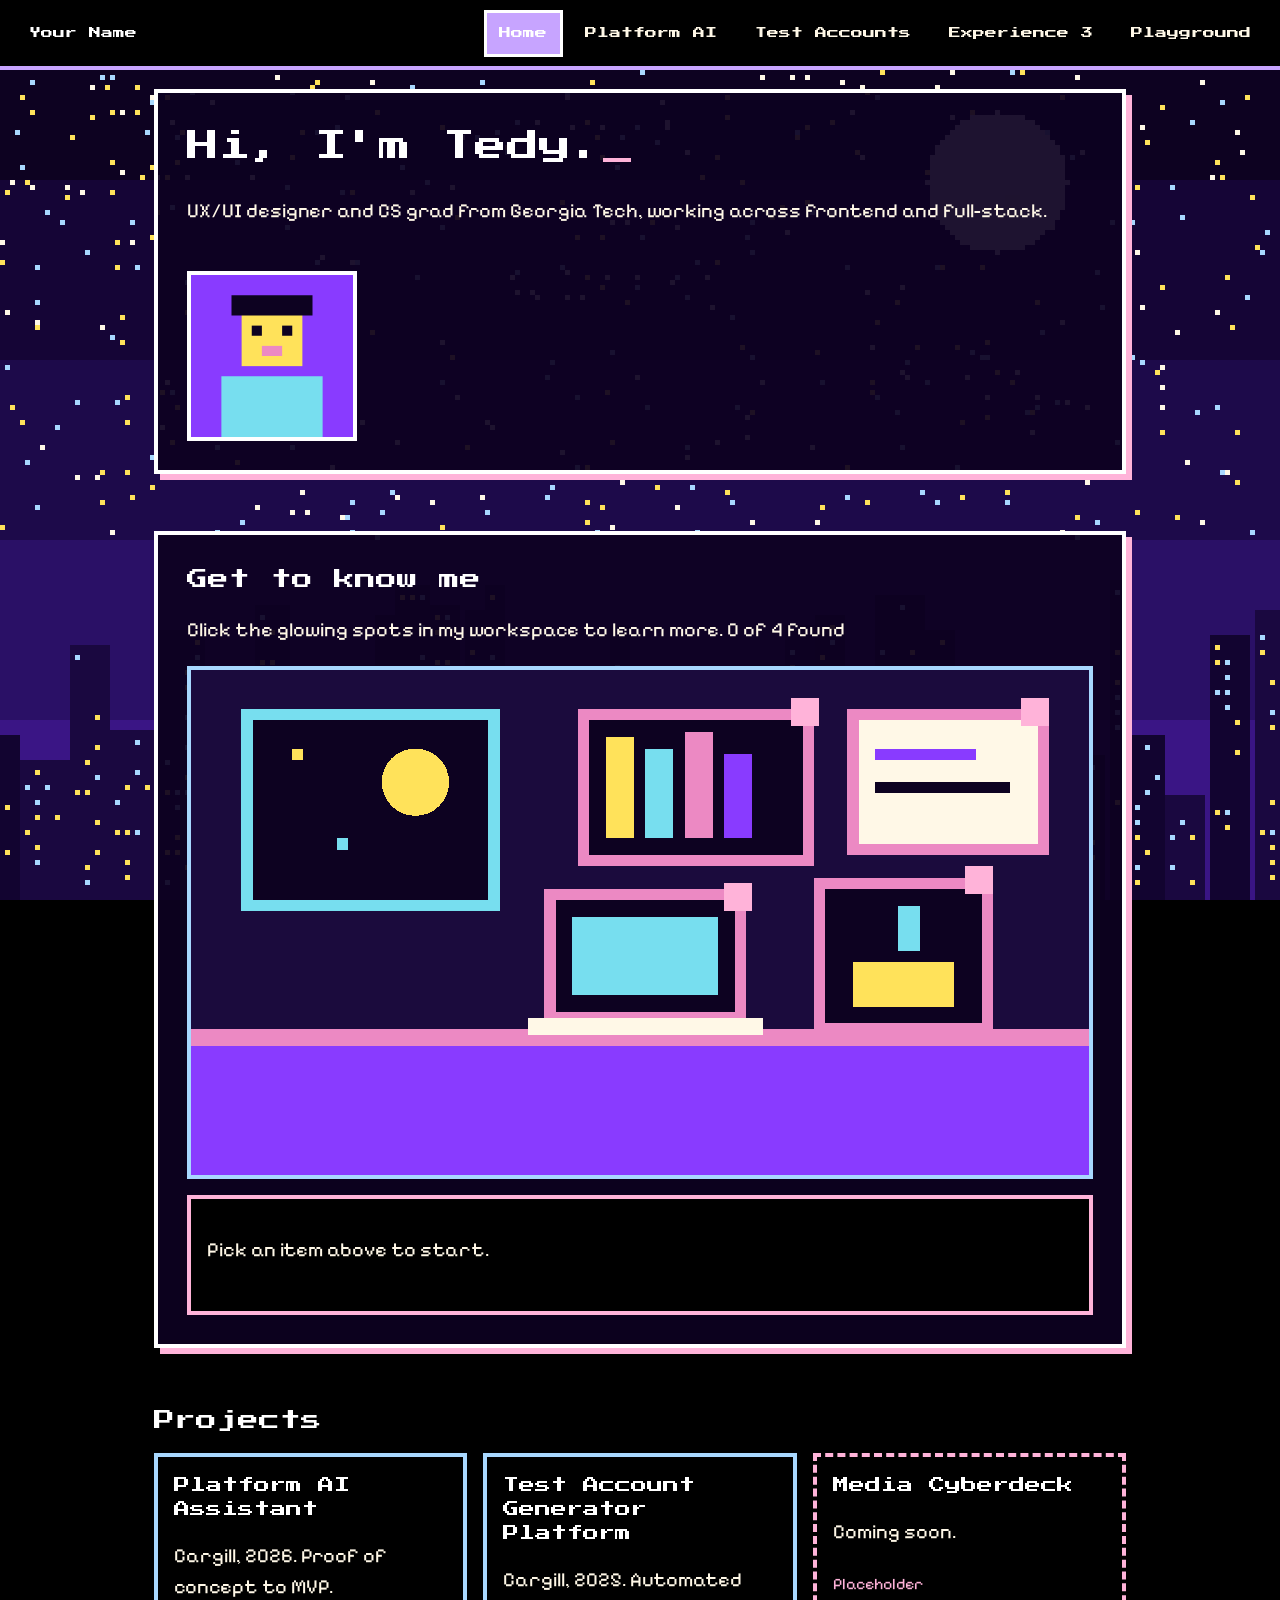
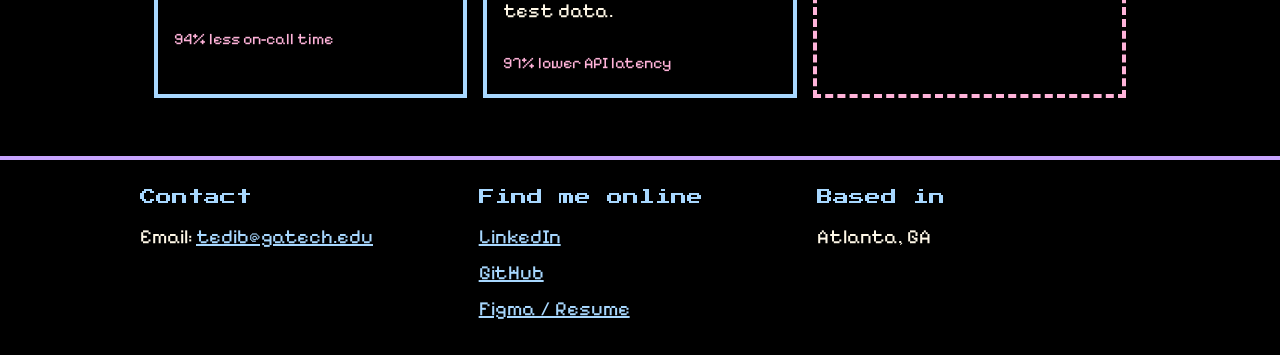
<file: index.html>
<!DOCTYPE html>
<!---->
<html lang="en">
<head>
<meta charset="utf-8">
<meta name="viewport" content="width=device-width, initial-scale=1, viewport-fit=cover">
<title>Your Name | UX/UI & Software Portfolio</title>
<link rel="preconnect" href="https://fonts.googleapis.com">
<link href="https://fonts.googleapis.com/css2?family=Press+Start+2P&family=Pixelify+Sans:wght@400;600&display=swap" rel="stylesheet">
<link rel="stylesheet" href="style.css">

</head>
<body>
<canvas id="bg" aria-hidden="true"></canvas>
<nav aria-label="Main">
  <a class="brand" href="#home">Your Name</a>
  <a href="#home">Home</a><a href="#p1">Platform AI</a><a href="#p2">Test Accounts</a><a href="#p3">Experience 3</a><a href="#playground">Playground</a>
</nav>

<main>
<!-- HOME -->
<section class="page" id="home">
  <div class="box hero">
    <div><h1 id="typed" aria-label="Hi, I'm Tedy."></h1>
    <p> UX/UI designer and CS grad from Georgia Tech, working across frontend and full-stack.</p></div>
    <svg class="avatar" viewBox="0 0 16 16" role="img" aria-label="Pixel avatar placeholder"><rect width="16" height="16" fill="#893BFF"/><rect x="5" y="3" width="6" height="6" fill="#FFE25A"/><rect x="6" y="5" width="1" height="1" fill="#0D0221"/><rect x="9" y="5" width="1" height="1" fill="#0D0221"/><rect x="7" y="7" width="2" height="1" fill="#EC89C3"/><rect x="3" y="10" width="10" height="6" fill="#77DEEF"/><rect x="4" y="2" width="8" height="2" fill="#0D0221"/></svg>
  </div>

  <div class="box">
    <h2>Get to know me</h2>
    <p>Click the glowing spots in my workspace to learn more. <span id="count">0 of 4 found</span></p>
    <svg class="scene" viewBox="0 0 160 90" shape-rendering="crispEdges" role="group" aria-label="Pixel workspace with 4 clickable items">
      <rect width="160" height="90" fill="#1b0b3d"/>
      <rect x="10" y="8" width="44" height="34" fill="#0D0221" stroke="#77DEEF" stroke-width="2"/>
      <circle cx="40" cy="20" r="6" fill="#FFE25A"/><rect x="18" y="14" width="2" height="2" fill="#FFE25A"/><rect x="26" y="30" width="2" height="2" fill="#77DEEF"/>
      <rect x="0" y="64" width="160" height="26" fill="#893BFF"/><rect x="0" y="64" width="160" height="3" fill="#EC89C3"/>
      <g class="hot" tabindex="0" role="button" aria-label="Laptop" data-k="laptop"><rect x="64" y="40" width="34" height="22" fill="#0D0221" stroke="#EC89C3" stroke-width="2"/><rect x="68" y="44" width="26" height="14" fill="#77DEEF"/><rect x="60" y="62" width="42" height="3" fill="#FFF8E7"/><rect class="dot" x="95" y="38" width="5" height="5"/></g>
      <g class="hot" tabindex="0" role="button" aria-label="3D printer" data-k="printer"><rect x="112" y="38" width="30" height="26" fill="#0D0221" stroke="#EC89C3" stroke-width="2"/><rect x="118" y="52" width="18" height="8" fill="#FFE25A"/><rect x="126" y="42" width="4" height="8" fill="#77DEEF"/><rect class="dot" x="138" y="35" width="5" height="5"/></g>
      <g class="hot" tabindex="0" role="button" aria-label="Bookshelf" data-k="books"><rect x="70" y="8" width="40" height="26" fill="#0D0221" stroke="#EC89C3" stroke-width="2"/><rect x="74" y="12" width="5" height="18" fill="#FFE25A"/><rect x="81" y="14" width="5" height="16" fill="#77DEEF"/><rect x="88" y="11" width="5" height="19" fill="#EC89C3"/><rect x="95" y="15" width="5" height="15" fill="#893BFF"/><rect class="dot" x="107" y="5" width="5" height="5"/></g>
      <g class="hot" tabindex="0" role="button" aria-label="Whiteboard" data-k="board"><rect x="118" y="8" width="34" height="24" fill="#FFF8E7" stroke="#EC89C3" stroke-width="2"/><rect x="122" y="14" width="18" height="2" fill="#893BFF"/><rect x="122" y="20" width="24" height="2" fill="#0D0221"/><rect class="dot" x="148" y="5" width="5" height="5"/></g>
    </svg>
    <div id="info" aria-live="polite"><p>Pick an item above to start.</p></div>
  </div>

  <h2>Projects</h2>
  <div class="grid3" style="margin-bottom:1.6rem">
    <a class="card" href="#p1"><h3>Platform AI Assistant</h3><p>Cargill, 2026. Proof of concept to MVP.</p><small>94% less on-call time</small></a>
    <a class="card" href="#p2"><h3>Test Account Generator Platform</h3><p>Cargill, 2025. Automated test data.</p><small>97% lower API latency</small></a>
    <a class="card todo" href="#p3"><h3>Media Cyberdeck</h3><p>Coming soon.</p><small>Placeholder</small></a>
  </div>
</section>

<!-- PROJECT 1 -->
<section class="page" id="p1">
  <div class="banner"><span>Animated GIF here</span></div>
  <div class="box">
    <h1>Platform AI Assistant</h1>
    <p>Platform Software Engineering Intern, Cargill, Atlanta. May to August 2026.</p>
    <div class="stats"><div><div class="stat">94%</div>less time for on-call engineers</div><div><div class="stat">$160K</div>saved</div><div><div class="stat">30</div>engineers on the team</div></div>
    <div class="tags"><span>Copilot Studio</span><span>AWS Quick Suite</span><span>Jira</span><span>Mural</span><span>Agile</span></div>
    <div class="two"><div class="ph">Screenshot 1<br>(add image)</div><div class="ph">Screenshot 2<br>(add image)</div></div>
    <h2>What I did</h2>
    <ul><li>Built a proof of concept for a data-driven AI assistant using Copilot Studio and AWS Quick Suite.</li>
    <li>Collected user feedback and turned the proof of concept into a minimum viable product. It cut on-call engineers' time by 94% and saved $160,000.</li>
    <li>Worked with a global team of 30 engineers in Agile. We used Jira and Mural for biweekly feedback, sprint planning, and daily standups.</li></ul>
  </div>
</section>

<!-- PROJECT 2 -->
<section class="page" id="p2">
  <div class="banner"><span>Animated GIF here</span></div>
  <div class="box">
    <h1>Test Account Generation Platform</h1>
    <p>Frontend Software Engineering Intern, Cargill, Atlanta. May to August 2025.</p>
    <div class="stats"><div><div class="stat">97%</div>lower backend API latency</div></div>
    <div class="tags"><span>React JS</span><span>GitHub CI/CD</span><span>Azure DevOps</span><span>Agile</span></div>
    <div class="two"><div class="ph">Screenshot 1<br>(add image)</div><div class="ph">Screenshot 2<br>(add image)</div></div>
    <h2>What I did</h2>
    <ul><li>Automated test account creation with a new platform. It cut backend API call latency by 97% and simplified development workflows.</li>
    <li>Used a CI/CD workflow with GitHub and React JS to improve the app's UI. I followed user-centered design to meet stakeholder needs.</li>
    <li>Joined daily Agile standups in Azure DevOps to track progress, plan sprints, and clear technical and non-technical blockers early.</li></ul>
  </div>
</section>

<!-- PROJECT 3 -->
<section class="page" id="p3">
  <div class="banner"><span>Animated GIF here</span></div>
  <div class="box">
    <h1>Experience Name</h1>
    <p>Role, Company, Dates. (Fill in later.)</p>
    <div class="two"><div class="ph">Image 1<br>(add image)</div><div class="ph">Image 2<br>(add image)</div></div>
    <h2>What I did</h2>
    <p>Project description goes here. Add your results, tools, and team context.</p>
  </div>
</section>

<!-- PLAYGROUND -->
<section class="page" id="playground">
  <div class="box"><h1>Playground</h1><p>Side projects and things I do for fun. They show how I think outside of work.</p></div>
  <div class="box">
    <h2>Passion 1: Hive Makerspace</h2>
    <div class="two"><div class="ph">Photo<br>(add image)</div><div class="ph">Photo<br>(add image)</div></div>
    <p>As a Master Peer Instructor since August 2025, I lead end-user education in 3D printing with OrcaSlicer and OnShape. I organize makerspace initiatives, inventory, and collaboration in Airtable and Figma, and work with 200 instructors in a student-run space built on safety, mentorship, and community.</p>
  </div>
  <div class="box">
    <h2>Passion 2: Languages</h2>
    <div class="two"><div class="ph">Photo<br>(add image)</div><div class="ph">Photo<br>(add image)</div></div>
    <p>I'm minoring in French and also study Latin (intermediate) and American Sign Language (basic). Learning how people communicate shapes how I design interfaces.</p>
  </div>
  <div class="box">
    <h2>Passion 3: Teaching</h2>
    <p>As a teaching assistant for Object-Oriented Design (CS 2340) from January to May 2025, I gave weekly feedback on assignments and met with student mentees and fellow TAs to keep projects on schedule.</p>
  </div>
</section>
</main>

<footer>
  <div class="in">
    <div><h3>Contact</h3><p>Email: <a href="mailto:tedib@gatech.edu">tedib@gatech.edu</a></p></div>
    <div><h3>Find me online</h3><p><a href="https://linkedin.com/in/tedy-d">LinkedIn</a></p><p><a href="https://github.com/reviver8">GitHub</a></p><p><a href="#">Figma / Resume</a></p></div>
    <div><h3>Based in</h3><p>Atlanta, GA</p></div>
  </div>
</footer>

<!-- <script>
// Routing
const pages=[...document.querySelectorAll('.page')],links=[...document.querySelectorAll('nav a:not(.brand)')];
function route(){const id=(location.hash||'#home').slice(1);const t=document.getElementById(id)?id:'home';
 pages.forEach(p=>p.classList.toggle('on',p.id===t));
 links.forEach(a=>a.getAttribute('href')==='#'+t?a.setAttribute('aria-current','page'):a.removeAttribute('aria-current'));
 window.scrollTo(0,0)}
addEventListener('hashchange',route);route();

// Typing greeting
(function(){const el=document.getElementById('typed'),s="Hi, I'm Your Name. I design and build for the web.";let i=0;
 if(matchMedia('(prefers-reduced-motion:reduce)').matches){el.textContent=s;return}
 const t=setInterval(()=>{
  el.textContent=s.slice(0,++i);if(i>=s.length)clearInterval(t)},70)})();

// Get-to-know-me game
const facts={
 laptop:["Computer Science at Georgia Tech","I graduate in December 2026 with a B.S. in Computer Science and a minor in French. I like data structures, databases, and object-oriented design, and I build with Java, Python, JavaScript, React, and AWS."],
 printer:["Hive Makerspace","I'm a Master Peer Instructor teaching 3D printing with OrcaSlicer and OnShape. I help run a student makerspace with 200 instructors."],
 books:["Languages","English is my first language. I'm intermediate in Latin and have basic French and American Sign Language."],
 board:["Teaching and teamwork","I was a TA for Object-Oriented Design, and I've worked in Agile teams at Cargill with up to 30 engineers."]};
let seen=new Set();
document.querySelectorAll('.hot').forEach(g=>{const open=()=>{const f=facts[g.dataset.k];
 document.getElementById('info').innerHTML='<h3></h3><p></p>';
 document.querySelector('#info h3').textContent=f[0];document.querySelector('#info p').textContent=f[1];
 g.classList.add('seen');seen.add(g.dataset.k);
 document.getElementById('count').textContent=seen.size===4?'All 4 found!':seen.size+' of 4 found'};
 g.addEventListener('click',open);g.addEventListener('keydown',e=>{if(e.key==='Enter'||e.key===' '){e.preventDefault();open()}})});

// Pixel background: sky, stars, moon, clouds, city
const cv=document.getElementById('bg'),cx=cv.getContext('2d');

function paint(){const S=innerWidth<600?4:5,w=Math.ceil(innerWidth/S),h=Math.ceil(innerHeight/S);cv.width=w;cv.height=h;
 const bands=['#0D0221','#150536','#1d0a4a','#2a1066','#3a1585'];bands.forEach((c,i)=>{cx.fillStyle=c;cx.fillRect(0,Math.floor(h*i/5),w,Math.ceil(h/5))});
 let r=7;const rnd=()=>(r=(r*9301+49297)%233280)/233280;
 for(let i=0;i<w*h/90;i++){cx.fillStyle=['#FFE25A','#77DEEF','#FFF8E7'][i%3];cx.fillRect(Math.floor(rnd()*w),Math.floor(rnd()*h*.6),1,1)}
 const mr=Math.max(7,Math.min(14,Math.floor(w/9))),mx=Math.floor(w*.78),my=Math.floor(h*.2);
 cx.fillStyle='#FFE25A';for(let y=-mr;y<=mr;y++)for(let x=-mr;x<=mr;x++)if(x*x+y*y<=mr*mr)cx.fillRect(mx+x,my+y,1,1);
 cx.fillStyle='#e6c63c';[[-3,-2,2],[2,3,3],[-1,4,1]].forEach(([a,b,c])=>{cx.fillRect(mx+a,my+b,c,c)});
 const cloud=(x,y,c)=>{cx.fillStyle=c;cx.fillRect(x,y+2,16,3);cx.fillRect(x+3,y,8,3);cx.fillRect(x+10,y+1,5,2)};
 cloud(Math.floor(w*.08),Math.floor(h*.16),'#EC89C3');cloud(Math.floor(w*.45),Math.floor(h*.3),'#893BFF');cloud(Math.floor(w*.62),Math.floor(h*.1),'#EC89C3');cloud(Math.floor(w*.25),Math.floor(h*.42),'#893BFF');
 r=21;const base=h;let x=0;
 while(x<w){const bw=4+Math.floor(rnd()*7),bh=Math.floor(h*(.12+rnd()*.25));
  cx.fillStyle=rnd()>.5?'#1a0840':'#120430';cx.fillRect(x,base-bh,bw,bh);
  for(let wy=base-bh+2;wy<base-2;wy+=3)for(let wx=x+1;wx<x+bw-1;wx+=2)if(rnd()>.72){cx.fillStyle=rnd()>.5?'#FFE25A':'#77DEEF';cx.fillRect(wx,wy,1,1)}
  x+=bw+(rnd()>.7?1:0)}
}
paint();addEventListener('resize',paint);
</script> -->
    <script src="script.js"></script>
</body>
</html>
</file>
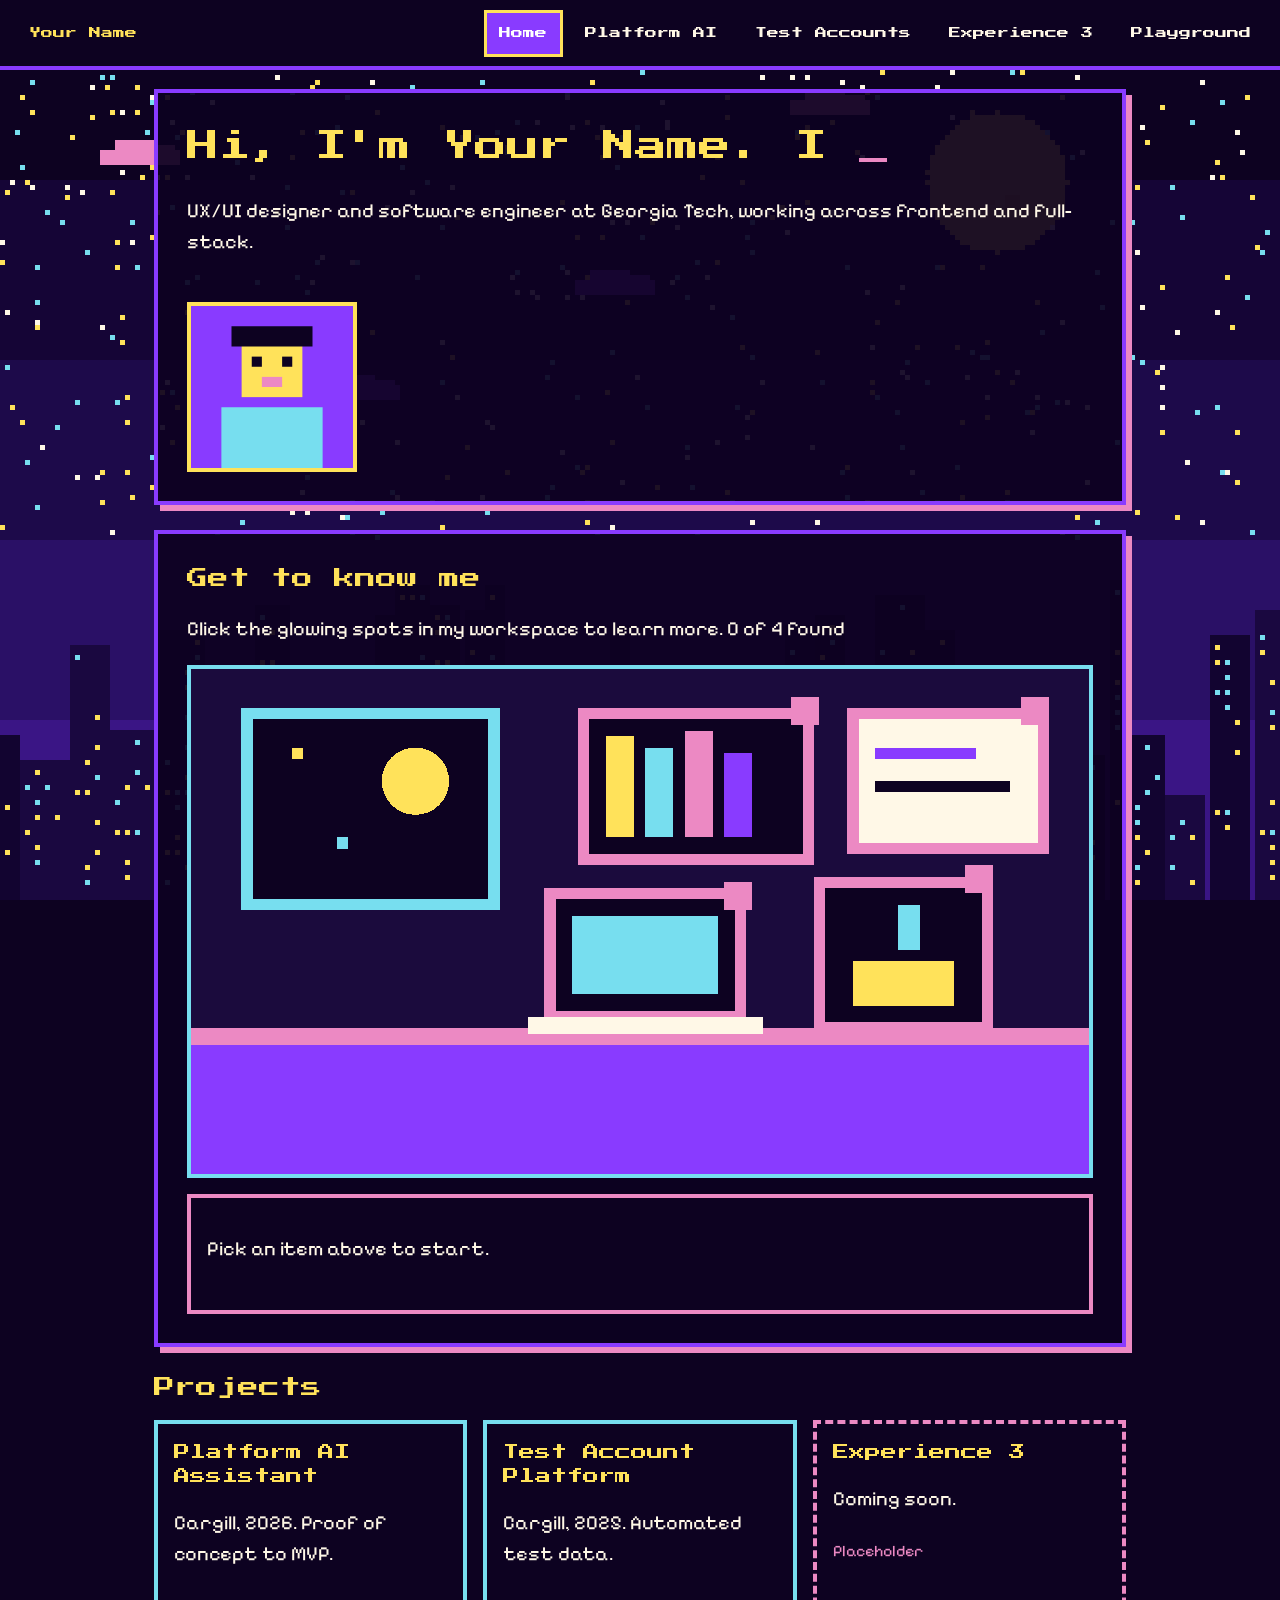
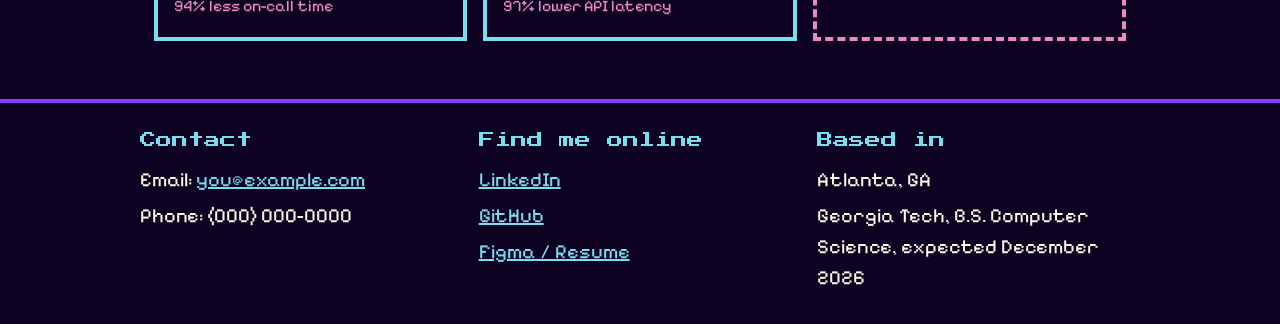
<file: Pixel Night Portfolio.html>
<!DOCTYPE html>
<!---->
<html lang="en">
<head>
<meta charset="utf-8">
<meta name="viewport" content="width=device-width, initial-scale=1, viewport-fit=cover">
<title>Your Name | UX/UI & Software Portfolio</title>
<link rel="preconnect" href="https://fonts.googleapis.com">
<link href="https://fonts.googleapis.com/css2?family=Press+Start+2P&family=Pixelify+Sans:wght@400;600&display=swap" rel="stylesheet">
<style>
:root{--night:#0D0221;--violet:#893BFF;--pink:#EC89C3;--sun:#FFE25A;--ice:#77DEEF;--text:#FFF8E7;--panel:rgba(13,2,33,.93);
--head:'Press Start 2P','Courier New',monospace;--body:'Pixelify Sans','Courier New',monospace;color-scheme:dark;
box-sizing:border-box;padding-top:env(safe-area-inset-top,0px);padding-bottom:env(safe-area-inset-bottom,0px)}
html{scroll-padding-top:env(safe-area-inset-top,0px)}
*,*::before,*::after{box-sizing:inherit}
body{margin:0;background:var(--night);color:var(--text);font-family:var(--body);font-size:clamp(1.05rem,2.4vw,1.25rem);line-height:1.55}
#bg{position:fixed;inset:0;width:100%;height:100%;image-rendering:pixelated;z-index:-1}
a{color:var(--ice)}
:focus-visible{outline:3px solid var(--sun);outline-offset:3px}
h1,h2,h3{font-family:var(--head);color:var(--sun);line-height:1.5;margin:0 0 .8em;font-weight:400}
h1{font-size:clamp(1.1rem,4.2vw,2rem)}h2{font-size:clamp(.9rem,3vw,1.3rem)}h3{font-size:clamp(.75rem,2.4vw,1rem);color:var(--ice)}
nav{position:sticky;top:env(safe-area-inset-top,0px);z-index:5;background:var(--night);border-bottom:4px solid var(--violet);display:flex;gap:.4rem;overflow-x:auto;padding:.6rem .8rem}
nav a{font-family:var(--head);font-size:clamp(.55rem,1.8vw,.75rem);color:var(--text);text-decoration:none;padding:.7rem .8rem;border:3px solid transparent;white-space:nowrap}
nav a:hover{border-color:var(--pink)}nav a[aria-current=page]{background:var(--violet);border-color:var(--sun);color:#fff}
nav .brand{margin-right:auto;color:var(--sun)}
main{max-width:1000px;margin:0 auto;padding:1.2rem .9rem 2rem}
.box{background:var(--panel);border:4px solid var(--violet);box-shadow:6px 6px 0 var(--pink);padding:clamp(1rem,3vw,1.8rem);margin-bottom:1.6rem}
.hero{display:flex;gap:1.5rem;align-items:center;justify-content:space-between;flex-wrap:wrap}
.avatar{width:clamp(110px,22vw,170px);aspect-ratio:1;image-rendering:pixelated;border:4px solid var(--sun);background:var(--night)}
#typed::after{content:"_";animation:blink 1s steps(2) infinite;color:var(--pink)}@keyframes blink{50%{opacity:0}}
.grid3{display:grid;grid-template-columns:repeat(auto-fit,minmax(220px,1fr));gap:1rem}
.card{display:block;text-decoration:none;color:var(--text);background:var(--night);border:4px solid var(--ice);padding:1rem;transition:transform .1s}
.card:hover,.card:focus-visible{transform:translate(-3px,-3px);box-shadow:6px 6px 0 var(--sun)}
.card h3{color:var(--sun)}.card small{color:var(--pink);font-size:1rem}
.card.todo{border-style:dashed;border-color:var(--pink)}
.stat{font-family:var(--head);font-size:clamp(1rem,4vw,1.6rem);color:var(--ice)}
.stats{display:flex;gap:1.5rem;flex-wrap:wrap;margin:1rem 0}
.ph{background:var(--night);border:4px dashed var(--pink);min-height:150px;display:grid;place-items:center;text-align:center;padding:1rem;color:var(--text)}
.two{display:grid;grid-template-columns:1fr 1fr;gap:1rem;margin:1.2rem 0}
@media(max-width:560px){.two{grid-template-columns:1fr}}
.banner{height:90px;border:4px solid var(--sun);margin-bottom:1.2rem;background:repeating-linear-gradient(90deg,var(--violet) 0 24px,var(--night) 24px 48px,var(--pink) 48px 72px,var(--night) 72px 96px);background-size:96px 100%;animation:slide 3s steps(8) infinite;display:grid;place-items:center}
.banner span{font-family:var(--head);font-size:clamp(.6rem,2.4vw,.9rem);background:var(--night);color:var(--sun);padding:.7rem 1rem;border:3px solid var(--ice)}
@keyframes slide{to{background-position:96px 0}}
ul{padding-left:1.3rem}li{margin-bottom:.5rem}
.tags{display:flex;flex-wrap:wrap;gap:.5rem;margin:.8rem 0}.tags span{border:3px solid var(--ice);padding:.1rem .6rem;color:var(--ice)}
svg.scene{width:100%;height:auto;image-rendering:pixelated;border:4px solid var(--ice);background:#1b0b3d;display:block}
.hot{cursor:pointer}.hot:hover rect,.hot:focus-visible rect{stroke:var(--sun);stroke-width:3}
.hot.seen .dot{fill:var(--ice)}.dot{fill:var(--pink);animation:blink 1s steps(2) infinite}
#info{min-height:7.5rem;border:4px solid var(--pink);padding:1rem;margin-top:1rem;background:var(--night)}
footer{background:var(--night);border-top:4px solid var(--violet);padding:1.6rem .9rem}
footer .in{max-width:1000px;margin:0 auto;display:grid;grid-template-columns:repeat(auto-fit,minmax(220px,1fr));gap:1rem}
footer p{margin:.3rem 0}
.page{display:none}.page.on{display:block}
.btn{font-family:var(--head);font-size:.7rem;background:var(--violet);color:#fff;border:3px solid var(--sun);padding:.8rem 1rem;cursor:pointer}
@media(prefers-reduced-motion:reduce){*{animation:none!important;transition:none!important}}
</style>
</head>
<body>
<canvas id="bg" aria-hidden="true"></canvas>
<nav aria-label="Main">
  <a class="brand" href="#home">Your Name</a>
  <a href="#home">Home</a><a href="#p1">Platform AI</a><a href="#p2">Test Accounts</a><a href="#p3">Experience 3</a><a href="#playground">Playground</a>
</nav>

<main>
<!-- HOME -->
<section class="page" id="home">
  <div class="box hero">
    <div><h1 id="typed" aria-label="Hi, I'm Your Name. I design and build for the web."></h1>
    <p>UX/UI designer and software engineer at Georgia Tech, working across frontend and full-stack.</p></div>
    <svg class="avatar" viewBox="0 0 16 16" role="img" aria-label="Pixel avatar placeholder"><rect width="16" height="16" fill="#893BFF"/><rect x="5" y="3" width="6" height="6" fill="#FFE25A"/><rect x="6" y="5" width="1" height="1" fill="#0D0221"/><rect x="9" y="5" width="1" height="1" fill="#0D0221"/><rect x="7" y="7" width="2" height="1" fill="#EC89C3"/><rect x="3" y="10" width="10" height="6" fill="#77DEEF"/><rect x="4" y="2" width="8" height="2" fill="#0D0221"/></svg>
  </div>

  <div class="box">
    <h2>Get to know me</h2>
    <p>Click the glowing spots in my workspace to learn more. <span id="count">0 of 4 found</span></p>
    <svg class="scene" viewBox="0 0 160 90" shape-rendering="crispEdges" role="group" aria-label="Pixel workspace with 4 clickable items">
      <rect width="160" height="90" fill="#1b0b3d"/>
      <rect x="10" y="8" width="44" height="34" fill="#0D0221" stroke="#77DEEF" stroke-width="2"/>
      <circle cx="40" cy="20" r="6" fill="#FFE25A"/><rect x="18" y="14" width="2" height="2" fill="#FFE25A"/><rect x="26" y="30" width="2" height="2" fill="#77DEEF"/>
      <rect x="0" y="64" width="160" height="26" fill="#893BFF"/><rect x="0" y="64" width="160" height="3" fill="#EC89C3"/>
      <g class="hot" tabindex="0" role="button" aria-label="Laptop" data-k="laptop"><rect x="64" y="40" width="34" height="22" fill="#0D0221" stroke="#EC89C3" stroke-width="2"/><rect x="68" y="44" width="26" height="14" fill="#77DEEF"/><rect x="60" y="62" width="42" height="3" fill="#FFF8E7"/><rect class="dot" x="95" y="38" width="5" height="5"/></g>
      <g class="hot" tabindex="0" role="button" aria-label="3D printer" data-k="printer"><rect x="112" y="38" width="30" height="26" fill="#0D0221" stroke="#EC89C3" stroke-width="2"/><rect x="118" y="52" width="18" height="8" fill="#FFE25A"/><rect x="126" y="42" width="4" height="8" fill="#77DEEF"/><rect class="dot" x="138" y="35" width="5" height="5"/></g>
      <g class="hot" tabindex="0" role="button" aria-label="Bookshelf" data-k="books"><rect x="70" y="8" width="40" height="26" fill="#0D0221" stroke="#EC89C3" stroke-width="2"/><rect x="74" y="12" width="5" height="18" fill="#FFE25A"/><rect x="81" y="14" width="5" height="16" fill="#77DEEF"/><rect x="88" y="11" width="5" height="19" fill="#EC89C3"/><rect x="95" y="15" width="5" height="15" fill="#893BFF"/><rect class="dot" x="107" y="5" width="5" height="5"/></g>
      <g class="hot" tabindex="0" role="button" aria-label="Whiteboard" data-k="board"><rect x="118" y="8" width="34" height="24" fill="#FFF8E7" stroke="#EC89C3" stroke-width="2"/><rect x="122" y="14" width="18" height="2" fill="#893BFF"/><rect x="122" y="20" width="24" height="2" fill="#0D0221"/><rect class="dot" x="148" y="5" width="5" height="5"/></g>
    </svg>
    <div id="info" aria-live="polite"><p>Pick an item above to start.</p></div>
  </div>

  <h2>Projects</h2>
  <div class="grid3" style="margin-bottom:1.6rem">
    <a class="card" href="#p1"><h3>Platform AI Assistant</h3><p>Cargill, 2026. Proof of concept to MVP.</p><small>94% less on-call time</small></a>
    <a class="card" href="#p2"><h3>Test Account Platform</h3><p>Cargill, 2025. Automated test data.</p><small>97% lower API latency</small></a>
    <a class="card todo" href="#p3"><h3>Experience 3</h3><p>Coming soon.</p><small>Placeholder</small></a>
  </div>
</section>

<!-- PROJECT 1 -->
<section class="page" id="p1">
  <div class="banner"><span>Animated GIF here</span></div>
  <div class="box">
    <h1>Platform AI Assistant</h1>
    <p>Platform Software Engineering Intern, Cargill, Atlanta. May to August 2026.</p>
    <div class="stats"><div><div class="stat">94%</div>less time for on-call engineers</div><div><div class="stat">$160K</div>saved</div><div><div class="stat">30</div>engineers on the team</div></div>
    <div class="tags"><span>Copilot Studio</span><span>AWS Quick Suite</span><span>Jira</span><span>Mural</span><span>Agile</span></div>
    <div class="two"><div class="ph">Screenshot 1<br>(add image)</div><div class="ph">Screenshot 2<br>(add image)</div></div>
    <h2>What I did</h2>
    <ul><li>Built a proof of concept for a data-driven AI assistant using Copilot Studio and AWS Quick Suite.</li>
    <li>Collected user feedback and turned the proof of concept into a minimum viable product. It cut on-call engineers' time by 94% and saved $160,000.</li>
    <li>Worked with a global team of 30 engineers in Agile. We used Jira and Mural for biweekly feedback, sprint planning, and daily standups.</li></ul>
  </div>
</section>

<!-- PROJECT 2 -->
<section class="page" id="p2">
  <div class="banner"><span>Animated GIF here</span></div>
  <div class="box">
    <h1>Test Account Generation Platform</h1>
    <p>Frontend Software Engineering Intern, Cargill, Atlanta. May to August 2025.</p>
    <div class="stats"><div><div class="stat">97%</div>lower backend API latency</div></div>
    <div class="tags"><span>React JS</span><span>GitHub CI/CD</span><span>Azure DevOps</span><span>Agile</span></div>
    <div class="two"><div class="ph">Screenshot 1<br>(add image)</div><div class="ph">Screenshot 2<br>(add image)</div></div>
    <h2>What I did</h2>
    <ul><li>Automated test account creation with a new platform. It cut backend API call latency by 97% and simplified development workflows.</li>
    <li>Used a CI/CD workflow with GitHub and React JS to improve the app's UI. I followed user-centered design to meet stakeholder needs.</li>
    <li>Joined daily Agile standups in Azure DevOps to track progress, plan sprints, and clear technical and non-technical blockers early.</li></ul>
  </div>
</section>

<!-- PROJECT 3 -->
<section class="page" id="p3">
  <div class="banner"><span>Animated GIF here</span></div>
  <div class="box">
    <h1>Experience Name</h1>
    <p>Role, Company, Dates. (Fill in later.)</p>
    <div class="two"><div class="ph">Image 1<br>(add image)</div><div class="ph">Image 2<br>(add image)</div></div>
    <h2>What I did</h2>
    <p>Project description goes here. Add your results, tools, and team context.</p>
  </div>
</section>

<!-- PLAYGROUND -->
<section class="page" id="playground">
  <div class="box"><h1>Playground</h1><p>Side projects and things I do for fun. They show how I think outside of work.</p></div>
  <div class="box">
    <h2>Passion 1: Hive Makerspace</h2>
    <div class="two"><div class="ph">Photo<br>(add image)</div><div class="ph">Photo<br>(add image)</div></div>
    <p>As a Master Peer Instructor since August 2025, I lead end-user education in 3D printing with OrcaSlicer and OnShape. I organize makerspace initiatives, inventory, and collaboration in Airtable and Figma, and work with 200 instructors in a student-run space built on safety, mentorship, and community.</p>
  </div>
  <div class="box">
    <h2>Passion 2: Languages</h2>
    <div class="two"><div class="ph">Photo<br>(add image)</div><div class="ph">Photo<br>(add image)</div></div>
    <p>I'm minoring in French and also study Latin (intermediate) and American Sign Language (basic). Learning how people communicate shapes how I design interfaces.</p>
  </div>
  <div class="box">
    <h2>Passion 3: Teaching</h2>
    <p>As a teaching assistant for Object-Oriented Design (CS 2340) from January to May 2025, I gave weekly feedback on assignments and met with student mentees and fellow TAs to keep projects on schedule.</p>
  </div>
</section>
</main>

<footer>
  <div class="in">
    <div><h3>Contact</h3><p>Email: <a href="mailto:you@example.com">you@example.com</a></p><p>Phone: (000) 000-0000</p></div>
    <div><h3>Find me online</h3><p><a href="#">LinkedIn</a></p><p><a href="#">GitHub</a></p><p><a href="#">Figma / Resume</a></p></div>
    <div><h3>Based in</h3><p>Atlanta, GA</p><p>Georgia Tech, B.S. Computer Science, expected December 2026</p></div>
  </div>
</footer>

<script>
// Routing
const pages=[...document.querySelectorAll('.page')],links=[...document.querySelectorAll('nav a:not(.brand)')];
function route(){const id=(location.hash||'#home').slice(1);const t=document.getElementById(id)?id:'home';
 pages.forEach(p=>p.classList.toggle('on',p.id===t));
 links.forEach(a=>a.getAttribute('href')==='#'+t?a.setAttribute('aria-current','page'):a.removeAttribute('aria-current'));
 window.scrollTo(0,0)}
addEventListener('hashchange',route);route();

// Typing greeting
(function(){const el=document.getElementById('typed'),s="Hi, I'm Your Name. I design and build for the web.";let i=0;
 if(matchMedia('(prefers-reduced-motion:reduce)').matches){el.textContent=s;return}
 const t=setInterval(()=>{el.textContent=s.slice(0,++i);if(i>=s.length)clearInterval(t)},70)})();

// Get-to-know-me game
const facts={
 laptop:["Computer Science at Georgia Tech","I graduate in December 2026 with a B.S. in Computer Science and a minor in French. I like data structures, databases, and object-oriented design, and I build with Java, Python, JavaScript, React, and AWS."],
 printer:["Hive Makerspace","I'm a Master Peer Instructor teaching 3D printing with OrcaSlicer and OnShape. I help run a student makerspace with 200 instructors."],
 books:["Languages","English is my first language. I'm intermediate in Latin and have basic French and American Sign Language."],
 board:["Teaching and teamwork","I was a TA for Object-Oriented Design, and I've worked in Agile teams at Cargill with up to 30 engineers."]};
let seen=new Set();
document.querySelectorAll('.hot').forEach(g=>{const open=()=>{const f=facts[g.dataset.k];
 document.getElementById('info').innerHTML='<h3></h3><p></p>';
 document.querySelector('#info h3').textContent=f[0];document.querySelector('#info p').textContent=f[1];
 g.classList.add('seen');seen.add(g.dataset.k);
 document.getElementById('count').textContent=seen.size===4?'All 4 found!':seen.size+' of 4 found'};
 g.addEventListener('click',open);g.addEventListener('keydown',e=>{if(e.key==='Enter'||e.key===' '){e.preventDefault();open()}})});

// Pixel background: sky, stars, moon, clouds, city
const cv=document.getElementById('bg'),cx=cv.getContext('2d');

function paint(){const S=innerWidth<600?4:5,w=Math.ceil(innerWidth/S),h=Math.ceil(innerHeight/S);cv.width=w;cv.height=h;
 const bands=['#0D0221','#150536','#1d0a4a','#2a1066','#3a1585'];bands.forEach((c,i)=>{cx.fillStyle=c;cx.fillRect(0,Math.floor(h*i/5),w,Math.ceil(h/5))});
 let r=7;const rnd=()=>(r=(r*9301+49297)%233280)/233280;
 for(let i=0;i<w*h/90;i++){cx.fillStyle=['#FFE25A','#77DEEF','#FFF8E7'][i%3];cx.fillRect(Math.floor(rnd()*w),Math.floor(rnd()*h*.6),1,1)}
 const mr=Math.max(7,Math.min(14,Math.floor(w/9))),mx=Math.floor(w*.78),my=Math.floor(h*.2);
 cx.fillStyle='#FFE25A';for(let y=-mr;y<=mr;y++)for(let x=-mr;x<=mr;x++)if(x*x+y*y<=mr*mr)cx.fillRect(mx+x,my+y,1,1);
 cx.fillStyle='#e6c63c';[[-3,-2,2],[2,3,3],[-1,4,1]].forEach(([a,b,c])=>{cx.fillRect(mx+a,my+b,c,c)});
 const cloud=(x,y,c)=>{cx.fillStyle=c;cx.fillRect(x,y+2,16,3);cx.fillRect(x+3,y,8,3);cx.fillRect(x+10,y+1,5,2)};
 cloud(Math.floor(w*.08),Math.floor(h*.16),'#EC89C3');cloud(Math.floor(w*.45),Math.floor(h*.3),'#893BFF');cloud(Math.floor(w*.62),Math.floor(h*.1),'#EC89C3');cloud(Math.floor(w*.25),Math.floor(h*.42),'#893BFF');
 r=21;const base=h;let x=0;
 while(x<w){const bw=4+Math.floor(rnd()*7),bh=Math.floor(h*(.12+rnd()*.25));
  cx.fillStyle=rnd()>.5?'#1a0840':'#120430';cx.fillRect(x,base-bh,bw,bh);
  for(let wy=base-bh+2;wy<base-2;wy+=3)for(let wx=x+1;wx<x+bw-1;wx+=2)if(rnd()>.72){cx.fillStyle=rnd()>.5?'#FFE25A':'#77DEEF';cx.fillRect(wx,wy,1,1)}
  x+=bw+(rnd()>.7?1:0)}
}
paint();addEventListener('resize',paint);
</script>
</body>
</html>
</file>
<file: style.css>
@import url('https://fonts.googleapis.com/css2?family=Press+Start+2P&family=Pixelify+Sans:wght@400;600&display=swap');


:root { /*
     --night:#0D0221;
    --violet:#893BFF;
    --pink:#EC89C3;
    --sun:#FFE25A;
    --ice:#77DEEF; 
    */
    --night: #000000;
    --pink: #ffb3d9;
    --violet: #c7a4ff;
    --ice: #a8d8ff;
    --sun: #ffffff;
    --text:#FFF8E7;
    --panel:rgba(13,2,33,.93);
    --head:'Press Start 2P','Courier New',monospace;
    --body:'Pixelify Sans','Courier New',monospace;
    color-scheme:dark;
    box-sizing:border-box;
    padding-top:env(safe-area-inset-top,0px);
    padding-bottom:env(safe-area-inset-bottom,0px)}

html {
    scroll-padding-top:env(safe-area-inset-top,0px)
}

*,*::before,*::after{
    box-sizing:inherit
}
body {
    margin:0;
    background:var(--night);
    color:var(--text);
    font-family:var(--body);
    font-size:clamp(1.05rem,2.4vw,1.25rem);
    line-height:1.55
}

#bg{
    position:fixed;
    inset:0;
    width:100%;
    height:100%;
    image-rendering:pixelated;
    z-index:-1
}

a {
    color:var(--ice)
}
:focus-visible {
    outline:3px solid var(--sun);
    outline-offset:3px
}

h1,h2,h3 {
    font-family:var(--head);
    color:var(--sun);
    line-height:1.5;
    margin:0 0 .8em;
    font-weight:400
}
h1 {
    font-size:clamp(1.1rem,4.2vw,2rem)
}
h2 {
    font-size:clamp(.9rem,3vw,1.3rem)
}
h3 {
    font-size:clamp(.75rem,2.4vw,1rem);
    color:var(--ice)
}
nav{
    position:sticky;
    top:env(safe-area-inset-top,0px);
    z-index:5;
    background:var(--night);
    border-bottom:4px solid var(--violet);
    display:flex;gap:.4rem;
    overflow-x:auto;
    padding:.6rem .8rem}
nav a{
    font-family:var(--head);
    font-size:clamp(.55rem,1.8vw,.75rem);
    color:var(--text);
    text-decoration:none;
    padding:.7rem .8rem;
    border:3px solid transparent;
    white-space:nowrap}
nav a:hover {
    border-color:var(--pink)
}
nav a[aria-current=page] {
    background:var(--violet);
    border-color:var(--sun);
    color:#fff
}
nav .brand {margin-right:auto;
    color:var(--sun)
}

main {
    max-width:1000px;
    margin:0 auto;
    padding:1.2rem .9rem 2rem
}
.box {
    background:var(--panel);
    border:4px solid var(--sun);
    box-shadow:6px 6px 0 var(--pink);
    padding:clamp(1rem,3vw,1.8rem);
    margin-bottom:3.6rem}
.hero {
    display:flex;
    gap:1.5rem;
    align-items:center;
    justify-content:space-between;
    flex-wrap:wrap
}
.avatar { 
    width:clamp(110px,22vw,170px);
    aspect-ratio:1;
    image-rendering:pixelated;
    border:4px solid var(--sun);
    background:var(--night)
}
#typed::after {
    content:"_";
    animation:blink 1s steps(2) infinite;
    color:var(--pink)
}
@keyframes blink{50%{opacity:0}}
.grid3{
    display:grid;
    grid-template-columns:repeat(auto-fit,minmax(220px,1fr));
    gap:1rem
}
.card{display:block;
    text-decoration:none;
    color:var(--text);
    background:var(--night);
    border:4px solid var(--ice);
    padding:1rem;
    transition:transform .1s
}
.card:hover,.card:focus-visible {
    transform:translate(-3px,-3px);
    box-shadow:6px 6px 0 var(--sun)
}
.card h3 {
    color:var(--sun)
}
.card small {
    color:var(--pink);
    font-size:1rem
}
.card.todo {
    border-style:dashed;
    border-color:var(--pink)
}
.stat {
    font-family:var(--head);
    font-size:clamp(1rem,4vw,1.6rem);
    color:var(--ice)
}
.stats {
    display:flex;gap:1.5rem;flex-wrap:wrap;margin:1rem 0
}
.ph {
    background:var(--night);
    border:4px dashed var(--pink);
    min-height:150px;
    display:grid;
    place-items:center;
    text-align:center;
    padding:1rem;
    color:var(--text)
}
.two {
    display:grid;
    grid-template-columns:1fr 1fr;
    gap:1rem;
    margin:1.2rem 0
}

@media(max-width:560px){
    .two {
        grid-template-columns:1fr
    }
}
.banner {
    height:90px;
    border:4px solid var(--sun);
    margin-bottom:1.2rem;
    background:repeating-linear-gradient(90deg,var(--violet) 0 24px,var(--night) 24px 48px,var(--pink) 48px 72px,var(--night) 72px 96px);
    background-size:96px 100%;
    animation:slide 3s steps(8) infinite;
    display:grid;
    place-items:center
}
.banner span {
    font-family:var(--head);
    font-size:clamp(.6rem,2.4vw,.9rem);
    background:var(--night);
    color:var(--sun);
    padding:.7rem 1rem;border:3px solid var(--ice)
}
@keyframes slide {
    to{background-position:96px 0}
}
    ul {padding-left:1.3rem}li{margin-bottom:.5rem}
.tags {display:flex;flex-wrap:wrap;gap:.5rem;margin:.8rem 0}.tags span{border:3px solid var(--ice);padding:.1rem .6rem;color:var(--ice)}
svg.scene {
    width:100%;
    height:auto;
    image-rendering:pixelated;
    border:4px solid var(--ice);
    background:#1b0b3d;
    display:block
}
.hot {
    cursor:pointer
}
.hot:hover rect,.hot:focus-visible rect{
    stroke:var(--sun);
    stroke-width:3
}
.hot.seen .dot {
    fill:var(--ice)
}
.dot {
    fill:var(--pink);
    animation:blink 1s steps(2) infinite
}
#info {
    min-height:7.5rem;
    border:4px solid var(--pink);
    padding:1rem;margin-top:1rem;
    background:var(--night)
}

footer {
    background:var(--night);
    border-top:4px solid var(--violet);
    padding:1.6rem .9rem
}
footer .in {
    max-width:1000px;
    margin:0 auto;
    display:grid;
    grid-template-columns:repeat(auto-fit,minmax(220px,1fr));
    gap:1rem
}
footer p {
    margin:.3rem 0
}

.page {
    display:none
}
.page.on {
    display:block
}
.btn {
    font-family:var(--head);
    font-size:.7rem;
    background:var(--violet);
    color:#fff;border:3px solid var(--sun);
    padding:.8rem 1rem;
    cursor:pointer
}
@media(prefers-reduced-motion:reduce){
    *{animation:none!important;transition:none!important}
}
</file>
